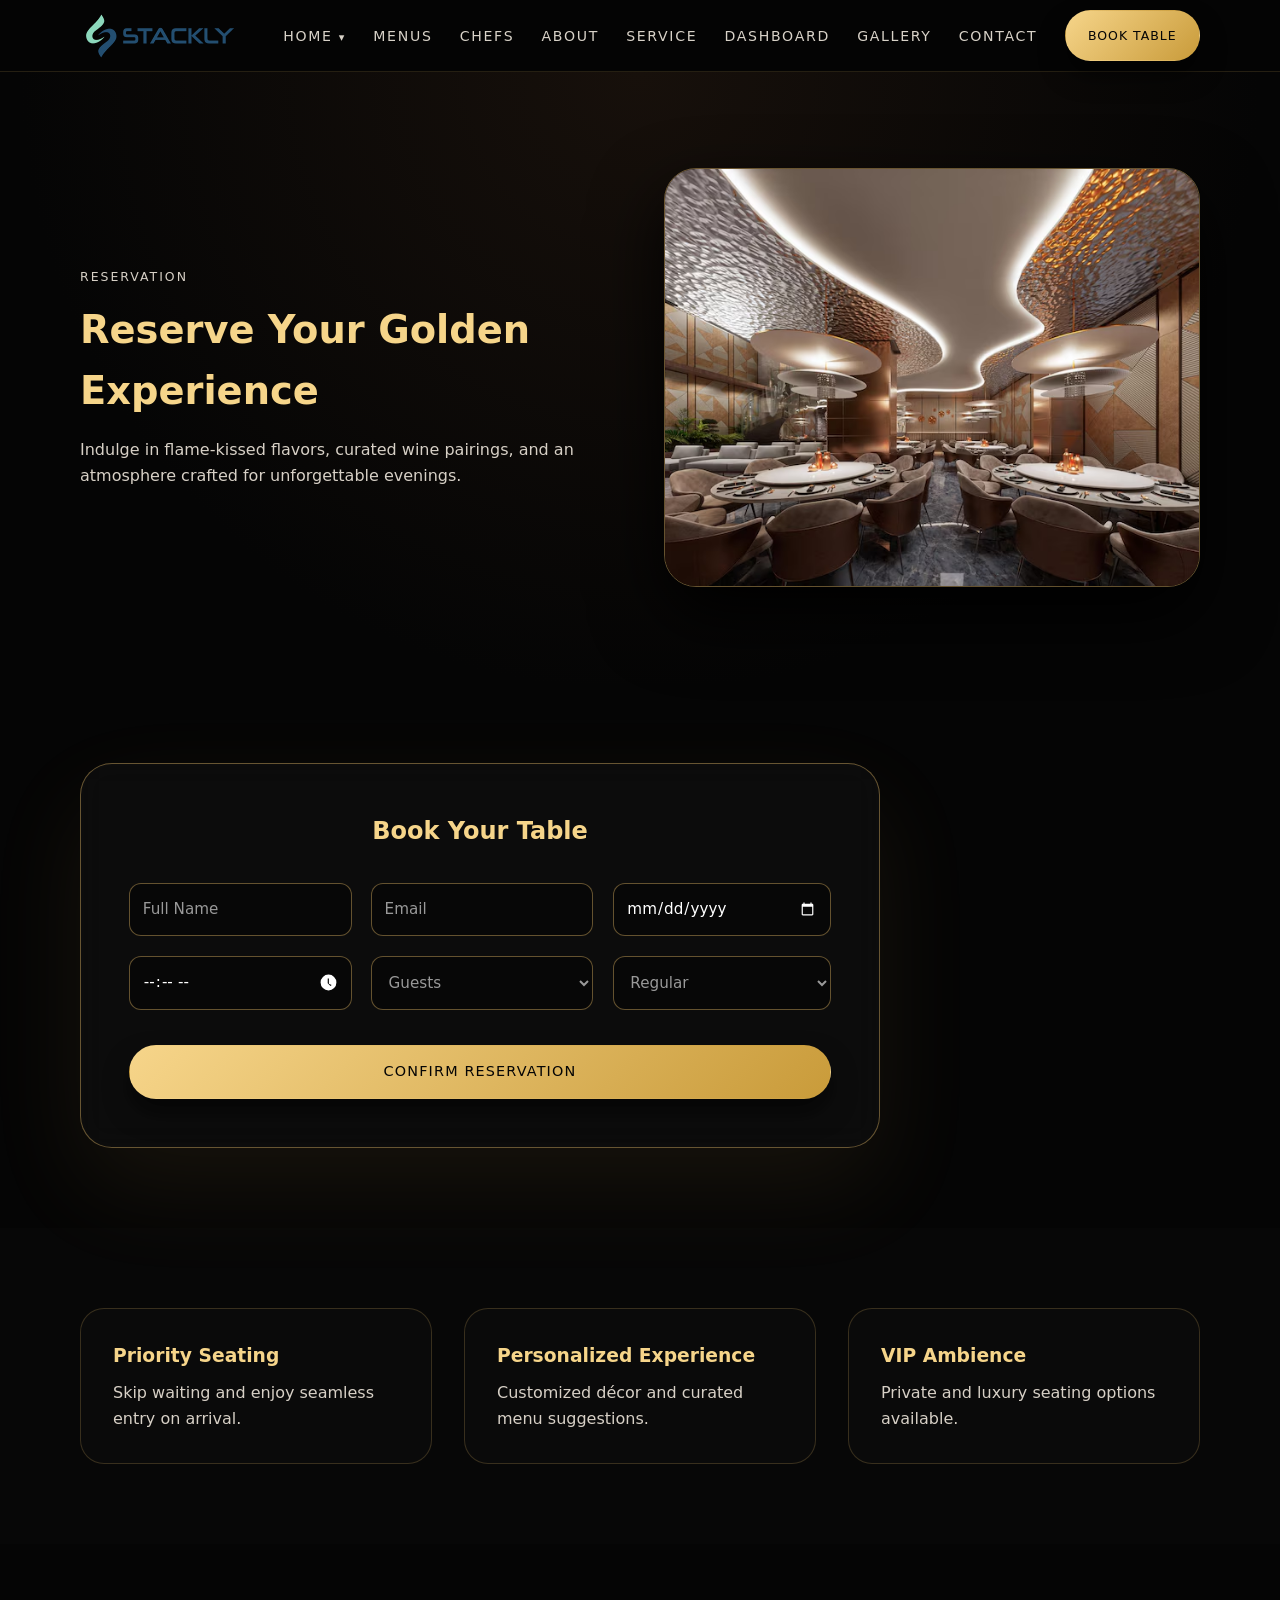
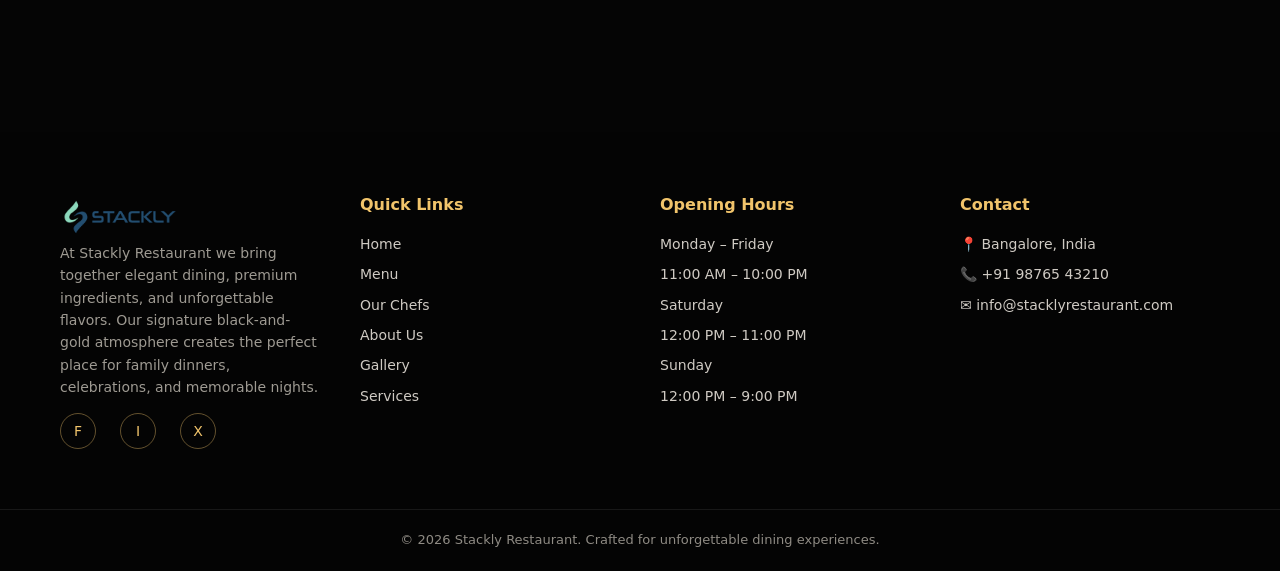
<file: table.html>
<!DOCTYPE html>
<html lang="en">
<head>
  <meta charset="UTF-8" />
  <meta name="viewport" content="width=device-width, initial-scale=1.0" />
  <title>Stackly Restaurant | Reservation</title>
  <link rel="stylesheet" href="css/reset.css" />
  <link rel="stylesheet" href="css/global.css" />
  <link rel="stylesheet" href="css/table.css" />
  <link rel="stylesheet" href="css/animations.css" />
  <link rel="stylesheet" href="css/responsive.css" />
</head>
<body>
  <header class="sr-header">
    <div class="sr-container sr-header-inner">
    <a href="index.html" class="sr-logo">
       <img src="assets/stack logo.png" alt="Stackly Restaurant">
      </a>
      <button class="sr-nav-toggle" aria-label="Toggle navigation">
        <span></span>
        <span></span>
        <span></span>
      </button>
      <nav class="sr-nav">
        <ul class="sr-nav-list">
          <li class="sr-nav-item sr-nav-dropdown">
            <a href="index.html" class="sr-nav-link sr-dropdown-toggle">
              Home
              <span class="sr-dropdown-icon">▾</span>
            </a>
            <ul class="sr-dropdown-menu">
              <li><a href="home2.html" class="sr-dropdown-link">Home2 </a></li>
            </ul>
          </li>
          <li class="sr-nav-item"><a href="menus.html" class="sr-nav-link">Menus</a></li>
          <li class="sr-nav-item"><a href="chefs.html" class="sr-nav-link">Chefs</a></li>
          <li class="sr-nav-item"><a href="about.html" class="sr-nav-link">About</a></li>
          <li class="sr-nav-item"><a href="service.html" class="sr-nav-link">Service</a></li>
          <li class="sr-nav-item"><a href="dashboard.html" class="sr-nav-link">Dashboard</a></li>
          <li class="sr-nav-item"><a href="gallery.html" class="sr-nav-link">Gallery</a></li>
          <li class="sr-nav-item"><a href="contact.html" class="sr-nav-link">Contact</a></li>
          <li class="sr-nav-item"><a href="table.html" class="sr-button sr-button-gold sr-nav-cta">Book Table</a></li>
        </ul>
      </nav>
    </div>
  </header>




<main>

  <!-- 1️⃣ HERO SPLIT SECTION -->
  <section class="sr-book-hero">
    <div class="sr-container sr-book-hero-grid">
      
      <div class="sr-book-hero-text">
        <p class="sr-section-label">Reservation</p>
        <h1>Reserve Your Golden Experience</h1>
        <p>
          Indulge in flame-kissed flavors, curated wine pairings,
          and an atmosphere crafted for unforgettable evenings.
        </p>
      </div>

      <div class="sr-book-hero-image">
        <img src="assets/dining2.avif" alt="Luxury Dining">
      </div>

    </div>
  </section>

  <!-- 2️⃣ FLOATING GLASS BOOKING CARD -->
  <section class="sr-book-form-section">
    <div class="sr-container">
      <div class="sr-book-card">
        <h2>Book Your Table</h2>
        <form id="reservationForm" class="sr-book-form">
          <input type="text" id="guestName" placeholder="Full Name" required>
          <input type="email" id="guestEmail" placeholder="Email" required>
          <input type="date" id="reservationDate" required>
          <input type="time" id="reservationTime" required>

          <select id="guestCount" required>
            <option value="">Guests</option>
            <option>1</option>
            <option>2</option>
            <option>4</option>
            <option>6</option>
            <option>8+</option>
          </select>

          <select id="occasion">
            <option>Regular</option>
            <option>Birthday</option>
            <option>Anniversary</option>
            <option>Corporate</option>
          </select>

          <button type="submit" class="sr-button sr-button-gold">
            Confirm Reservation
          </button>

        </form>
      </div>
    </div>
  </section>

  <!-- 3️⃣ WHY RESERVE SECTION -->
  <section class="sr-book-why">
    <div class="sr-container sr-book-why-grid">

      <div class="sr-why-box">
        <h3>Priority Seating</h3>
        <p>Skip waiting and enjoy seamless entry on arrival.</p>
      </div>

      <div class="sr-why-box">
        <h3>Personalized Experience</h3>
        <p>Customized décor and curated menu suggestions.</p>
      </div>

      <div class="sr-why-box">
        <h3>VIP Ambience</h3>
        <p>Private and luxury seating options available.</p>
      </div>

    </div>
  </section>

  <!-- 4️⃣ CONFIRMATION SECTION -->
  <section class="sr-book-confirmation">
    <div class="sr-container">
      <div id="confirmationMessage" class="sr-confirmation-box"></div>
    </div>
  </section>
    

</main>
<footer class="sr-footer">

  <div class="sr-footer-container">

    <!-- Brand -->
    <div class="sr-footer-brand">
     <a href="index.html" class="sr-footer-logo">
      <img src="assets/stack logo.png" alt="Stackly Restaurant">
    </a>

      <p>
        At Stackly Restaurant we bring together elegant dining,
        premium ingredients, and unforgettable flavors. Our
        signature black-and-gold atmosphere creates the perfect
        place for family dinners, celebrations, and memorable
        nights.
      </p>

      <div class="sr-footer-social">
  <a href="404.html" class="sr-social-icon">F</a>
  <a href="404.html" class="sr-social-icon">I</a>
  <a href="404.html" class="sr-social-icon">X</a>
</div>
    </div>

    <!-- Quick Links -->
    <div class="sr-footer-column">
      <h3>Quick Links</h3>
      <ul>
        <li><a href="index.html">Home</a></li>
        <li><a href="menus.html">Menu</a></li>
        <li><a href="chefs.html">Our Chefs</a></li>
        <li><a href="about.html">About Us</a></li>
        <li><a href="gallery.html">Gallery</a></li>
        <li><a href="service.html">Services</a></li>
      </ul>
    </div>

    <!-- Opening Hours -->
    <div class="sr-footer-column">
      <h3>Opening Hours</h3>
      <ul>
        <li>Monday – Friday</li>
        <li>11:00 AM – 10:00 PM</li>
        <li>Saturday</li>
        <li>12:00 PM – 11:00 PM</li>
        <li>Sunday</li>
        <li>12:00 PM – 9:00 PM</li>
      </ul>
    </div>

    <!-- Contact -->
    <div class="sr-footer-column">
      <h3>Contact</h3>
      <ul>
        <li>📍 Bangalore, India</li>
        <li>📞 +91 98765 43210</li>
        <li>✉ info@stacklyrestaurant.com</li>
      </ul>
    </div>

   

  </div>

  <div class="sr-footer-bottom">
    <p>© 2026 Stackly Restaurant. Crafted for unforgettable dining experiences.</p>
  </div>

</footer>

<script src="js/main.js"></script>
<script src="js/book.js"></script>
</body>
</html>
</file>
<file: css/global.css>
:root{
  --header-height: 72px;
}

body {
  font-family: system-ui, -apple-system, BlinkMacSystemFont, "Segoe UI", sans-serif;
  background: #050505;
  color: #f8f5f0;
  line-height: 1.6;
  padding-top: var(--header-height);
}

.sr-container {
  width: min(1120px, 100% - 3rem);
  margin-inline: auto;
}

.sr-section {
  padding: 5rem 0;
}

.sr-section-label {
  text-transform: uppercase;
  letter-spacing: 0.16em;
  font-size: 0.78rem;
  color: #f1c46b;
  margin-bottom: 0.75rem;
}

.sr-section-heading {
  text-align: center;
  max-width: 640px;
  margin: 0 auto 3rem;
}

.sr-section-heading h2 {
  font-size: clamp(2rem, 3vw, 2.4rem);
  margin-bottom: 0.75rem;
}

h1,
h2,
h3 {
  font-weight: 600;
}

.sr-list {
  margin-top: 1rem;
}

.sr-list li {
  position: relative;
  padding-left: 1.3rem;
  margin-bottom: 0.6rem;
  color: #d6d2cb;
}

.sr-list li::before {
  content: "";
  position: absolute;
  left: 0;
  top: 0.55rem;
  width: 0.55rem;
  height: 0.55rem;
  border-radius: 999px;
  background: linear-gradient(135deg, #f6d58a, #c99b3a);
}

.sr-grid-2 {
  display: grid;
  grid-template-columns: repeat(2, minmax(0, 1fr));
  gap: 3rem;
  align-items: center;
}

.sr-grid-3 {
  display: grid;
  grid-template-columns: repeat(3, minmax(0, 1fr));
  gap: 2.5rem;
}

.sr-button {
  display: inline-flex;
  align-items: center;
  justify-content: center;
  gap: 0.5rem;
  padding: 0.9rem 1.9rem;
  border-radius: 999px;
  border: 1px solid transparent;
  font-size: 0.9rem;
  letter-spacing: 0.08em;
  text-transform: uppercase;
  cursor: pointer;
  transition: transform 0.25s ease, box-shadow 0.25s ease, background 0.25s ease,
    color 0.25s ease, border-color 0.25s ease;
}

.sr-button-gold {
  background: linear-gradient(135deg, #f6d58a, #c99b3a);
  color: #050505;
  box-shadow: 0 14px 25px rgba(0, 0, 0, 0.55);
}

.sr-button-gold:hover {
  transform: translateY(-2px);
  box-shadow: 0 18px 35px rgba(0, 0, 0, 0.7);
}

.sr-button-outline {
  border-color: #f1c46b;
  color: #f1c46b;
  background: transparent;
}

.sr-button-outline:hover {
  background: #f1c46b;
  color: #050505;
}

.sr-button-full {
  width: 100%;
}

.sr-link {
  display: inline-flex;
  align-items: center;
  gap: 0.25rem;
  font-size: 0.9rem;
  color: #f6d58a;
}

.sr-link:hover {
  text-decoration: underline;
}

.sr-header {
  position: fixed;
  top: 0;
  left: 0;
  right: 0;
  z-index: 9999;
  height: var(--header-height);
  background: rgba(5, 5, 5, 0.96);
  backdrop-filter: blur(14px);
  border-bottom: 1px solid rgba(241, 196, 107, 0.14);
}

.sr-header-inner {
  display: flex;
  align-items: center;
  justify-content: space-between;
  height: 100%;
  padding-block: 0; /* handled by header height */
}

.sr-logo {
  display: inline-flex;
  flex-direction: column;
  line-height: 1.1;
  letter-spacing: 0.18em;
  text-transform: uppercase;
}

.sr-logo-main {
  font-size: 0.9rem;
  font-weight: 700;
}

.sr-logo-sub {
  font-size: 0.7rem;
  color: #f1c46b;
}

.sr-nav {
  display: flex;
  align-items: center;
}

.sr-nav-list {
  display: flex;
  align-items: center;
  gap: 1.7rem;
}

.sr-nav-link {
  font-size: 0.88rem;
  letter-spacing: 0.12em;
  text-transform: uppercase;
  color: #d8d2c8;
  position: relative;
}

.sr-nav-link::after {
  content: "";
  position: absolute;
  inset-inline: 0;
  bottom: -0.3rem;
  height: 2px;
  border-radius: 999px;
  background: linear-gradient(90deg, #f6d58a, #c99b3a);
  transform: scaleX(0);
  transform-origin: center;
  transition: transform 0.2s ease-out;
}

.sr-nav-link:hover::after {
  transform: scaleX(1);
}

.sr-nav-cta {
  font-size: 0.78rem;
  padding-inline: 1.4rem;
}

.sr-nav-toggle {
  display: none;
  flex-direction: column;
  justify-content: center;
  gap: 0.32rem;
  width: 2.4rem;
  height: 2.4rem;
  border-radius: 999px;
  border: 1px solid rgba(241, 196, 107, 0.5);
  background: rgba(5, 5, 5, 0.9);
  cursor: pointer;
}

.sr-nav-toggle span {
  display: block;
  height: 2px;
  width: 1.2rem;
  border-radius: 999px;
  background: #f1c46b;
}

.sr-nav-dropdown {
  position: relative;
}

.sr-dropdown-toggle {
  background: none;
  border: none;
  padding: 0;
}

.sr-dropdown-icon {
  font-size: 0.7rem;
}

.sr-dropdown-menu {
  position: absolute;
  inset-block-start: calc(100% + 0.5rem);
  inset-inline-start: 0;
  min-width: 11rem;
  border-radius: 0.8rem;
  padding: 0.4rem 0.2rem;
  background: #0d0d0d;
  border: 1px solid rgba(241, 196, 107, 0.4);
  box-shadow: 0 18px 40px rgba(0, 0, 0, 0.8);
  opacity: 0;
  transform: translateY(6px);
  pointer-events: none;
  transition: opacity 0.16s ease-out, transform 0.16s ease-out;
}

.sr-dropdown-menu-open {
  opacity: 1;
  transform: translateY(0);
  pointer-events: auto;
}

.sr-dropdown-link {
  display: block;
  padding: 0.55rem 0.9rem;
  border-radius: 0.5rem;
  font-size: 0.85rem;
  color: #e3dfd6;
}

.sr-dropdown-link:hover {
  background: rgba(241, 196, 107, 0.12);
}

.sr-form {
  background: #050505;
  border-radius: 1.5rem;
  padding: 1.8rem 1.9rem;
  box-shadow: 0 18px 45px rgba(0, 0, 0, 0.85);
  border: 1px solid rgba(241, 196, 107, 0.25);
}

.sr-form-row {
  display: grid;
  grid-template-columns: repeat(3, minmax(0, 1fr));
  gap: 1rem;
}

.sr-form-group {
  margin-bottom: 1.1rem;
}

.sr-form-group label {
  display: block;
  margin-bottom: 0.35rem;
  font-size: 0.8rem;
  letter-spacing: 0.12em;
  text-transform: uppercase;
  color: #f1c46b;
}

.sr-form input,
.sr-form select,
.sr-form textarea {
  width: 100%;
  border-radius: 0.9rem;
  border: 1px solid rgba(255, 255, 255, 0.08);
  background: rgba(15, 15, 15, 0.95);
  color: #f8f5f0;
  padding: 0.7rem 0.9rem;
}

.sr-form input:focus,
.sr-form select:focus,
.sr-form textarea:focus {
  outline: none;
  border-color: rgba(241, 196, 107, 0.7);
}

.sr-form-success {
  margin-top: 0.8rem;
  font-size: 0.85rem;
  color: #8adf99;
}


.sr-footer{
  background:#040404;
  color:#cfcac3;
  margin-top:60px;
}

.sr-footer-container{
  max-width:1200px;
  margin:auto;
  padding:60px 20px;
  display:grid;
  grid-template-columns:repeat(auto-fit,minmax(220px,1fr));
  gap:40px;
  align-items: start;
}

/* Logo */

.sr-footer-logo{
  margin-bottom:15px;
}

.sr-footer-logo img {
  max-width: 120px;
  height: auto;
}

.sr-logo-main{
  font-size:20px;
  font-weight:700;
  color:#f1c46b;
}

.sr-logo-sub{
  display:block;
  font-size:10px;
  letter-spacing:3px;
  color:#9b968d;
}

/* Brand */

.sr-footer-brand {
  text-align: left;
}

.sr-footer-brand p{
  font-size:14px;
  line-height:1.6;
  color:#9e9a92;
  margin-bottom:15px;
}

/* Social */

.sr-footer-social a{
  margin-right:12px;
  text-decoration:none;
  color:#cfcac3;
  font-size:14px;
  transition:0.3s;
}

.sr-footer-social a:hover{
  color:#f1c46b;
}

/* Columns */

.sr-footer-column h3{
  color:#f1c46b;
  margin-bottom:15px;
  font-size:16px;
}

.sr-footer-column ul{
  list-style:none;
  padding:0;
}

.sr-footer-column ul li{
  margin-bottom:8px;
  font-size:14px;
}

.sr-footer-column ul li a{
  text-decoration:none;
  color:#cfcac3;
  transition:0.3s;
}

.sr-footer-column ul li a:hover{
  color:#f1c46b;
}

/* Newsletter */

.sr-footer-form{
  display:flex;
  gap:10px;
  margin-top:10px;
}

.sr-footer-form input{
  flex:1;
  padding:8px 12px;
  border:1px solid rgba(241,196,107,0.4);
  background:transparent;
  color:white;
  border-radius:4px;
}

.sr-footer-form button{
  padding:8px 16px;
  border:none;
  background:#f1c46b;
  color:#040404;
  font-weight:600;
  cursor:pointer;
  border-radius:4px;
}

.sr-footer-form button:hover{
  background:#d4a94e;
}

/* Bottom */

.sr-footer-bottom{
  border-top:1px solid rgba(255,255,255,0.08);
  text-align:center;
  padding:20px;
  font-size:13px;
  color:#8f8b84;
}


.sr-footer-social{
  display:flex;
  gap:12px;
  margin-top:15px;
}

.sr-footer-social a{
  width:36px;
  height:36px;
  display:flex;
  align-items:center;
  justify-content:center;
  border-radius:50%;
  border:1px solid rgba(241,196,107,0.4);
  color:#f1c46b;
  text-decoration:none;
  transition:0.3s;
}

.sr-footer-social a:hover{
  background:#f1c46b;
  color:#040404;
  transform:translateY(-3px);
}
/* Logo container */
.sr-logo{
  display: flex;
  align-items: center;
}

/* Logo image */
.sr-logo img{
  width: 160px;        /* desktop size */
  height: auto;
  object-fit: contain;
}

/* Tablet view */
@media (max-width: 992px){
  .sr-logo img{
    width: 140px;
  }
}

/* Mobile view */
@media (max-width: 600px){
  .sr-logo img{
    width: 120px;
  }
}
</file>
<file: css/table.css>
/* HERO SPLIT */
.sr-nav-dropdown{
  position: relative;
}

.sr-dropdown-menu{
  position: absolute;
  top: 100%;
  left: 0;
  background: #111;
  border-radius: 6px;
  padding: 10px 0;

  opacity: 0;
  visibility: hidden;
  transform: translateY(10px);

  transition: opacity 0.3s ease, transform 0.3s ease;
  z-index: 999;
}

.sr-dropdown-menu li{
  list-style: none;
}

.sr-dropdown-menu a{
  display: block;
  padding: 10px 20px;
  color: white;
  text-decoration: none;
}

.sr-dropdown-menu a:hover{
  background: #222;
}

.sr-nav-dropdown:hover .sr-dropdown-menu{
  opacity: 1;
  visibility: visible;
  transform: translateY(0);
}

.sr-book-hero {
  background: radial-gradient(circle at top, #17100b, #050505 70%);
  padding: 6rem 0;
}

.sr-book-hero-grid {
  display: grid;
  grid-template-columns: 1fr 1fr;
  gap: 3rem;
  align-items: center;
}

.sr-book-hero-text h1 {
  color: #f6d58a;
  font-size: clamp(2rem,3vw,3rem);
  margin-bottom: 1rem;
}

.sr-book-hero-text p {
  color: #d7d0c6;
}

.sr-book-hero-image img {
  width: 100%;
  border-radius: 2rem;
  border: 1px solid rgba(241,196,107,0.4);
  box-shadow: 0 30px 70px rgba(0,0,0,0.95);
  transition: transform 0.6s ease;
}

.sr-book-hero-image:hover img {
  transform: scale(1.05);
}

/* FLOATING GLASS CARD */
.sr-book-form-section {
  background: #050505;
  padding: 5rem 0;
  display: flex;
  justify-content: center;
}

.sr-book-card {
  max-width: 800px;
  padding: 3rem;
  border-radius: 2rem;
  background: rgba(255,255,255,0.03);
  backdrop-filter: blur(15px);
  border: 1px solid rgba(241,196,107,0.4);
  box-shadow: 0 40px 100px rgba(241,196,107,0.08);
}

.sr-book-card h2 {
  color: #f6d58a;
  margin-bottom: 2rem;
  text-align: center;
}

.sr-book-form {
  display: grid;
  grid-template-columns: repeat(3, 1fr);
  gap: 1.2rem;
}

.sr-book-form input,
.sr-book-form select {
  padding: 0.8rem;
  background: #070707;
  border: 1px solid rgba(241,196,107,0.4);
  color: #fff;
  border-radius: 12px;
  font-size: 0.95rem;
  caret-color: #f6d58a;
}

.sr-book-form input[type="time"],
.sr-book-form input[type="date"] {
  color-scheme: dark;
  color: #fff;
}

.sr-book-form input::placeholder,
.sr-book-form select {
  color: #999;
}

/* remove native indicator and use custom white clock */
.sr-book-form input[type="time"] {
  -webkit-appearance: none;
  appearance: none;
  background-image: url("data:image/svg+xml,%3Csvg xmlns='http://www.w3.org/2000/svg' viewBox='0 0 24 24' fill='white'%3E%3Cpath d='M12 2a10 10 0 1 0 10 10A10.011 10.011 0 0 0 12 2Zm.5 11.59L16 15l-1.5 1.5L11 13V7h1.5Z'/%3E%3C/svg%3E");
  background-repeat: no-repeat;
  background-position: right 0.8rem center;
  background-size: 1.2rem 1.2rem;
  padding-right: 2rem;
}

/* hide default picker icon which can overlay custom one */
.sr-book-form input[type="time"]::-webkit-calendar-picker-indicator {
  display: none;
}

/* WebKit internal text color for time/date inputs */
.sr-book-form input[type="time"]::-webkit-datetime-edit-text,
.sr-book-form input[type="time"]::-webkit-datetime-edit-ampm-field,
.sr-book-form input[type="date"]::-webkit-datetime-edit-text {
  color: #fff;
}

.sr-book-form button {
  grid-column: span 3;
  margin-top: 1rem;
}

/* WHY SECTION */
.sr-book-why {
  background: #070707;
  padding: 5rem 0;
}

.sr-book-why-grid {
  display: grid;
  grid-template-columns: repeat(3,1fr);
  gap: 2rem;
}

.sr-why-box {
  padding: 2rem;
  border-radius: 1.5rem;
  background: #0a0a0a;
  border: 1px solid rgba(241,196,107,0.2);
  transition: all 0.4s ease;
}

.sr-why-box:hover {
  transform: translateY(-8px);
  border-color: rgba(241,196,107,0.6);
  box-shadow: 0 25px 60px rgba(241,196,107,0.15);
}

.sr-why-box h3 {
  color: #f6d58a;
  margin-bottom: 0.6rem;
}

.sr-why-box p {
  color: #d7d0c6;
}

/* CONFIRMATION */
.sr-book-confirmation {
  background: #050505;
  padding: 4rem 0;
  text-align: center;
}

.sr-confirmation-box {
  display: none;
  padding: 2rem;
  border-radius: 2rem;
  background: linear-gradient(135deg,#f6d58a,#c99b3a);
  color: #000;
  font-weight: 600;
}

/* RESPONSIVE */
@media(max-width:992px){
  .sr-book-hero-grid,
  .sr-book-why-grid {
    grid-template-columns: 1fr;
  }

  .sr-book-form {
    grid-template-columns: repeat(2, 1fr);
  }

  .sr-book-form button {
    grid-column: span 2;
  }
}

@media(max-width:680px){
  .sr-book-form {
    grid-template-columns: 1fr;
  }

  .sr-book-form button {
    grid-column: span 1;
  }
}
</file>
<file: css/animations.css>
.sr-fade-up,
.sr-fade-left,
.sr-fade-right,
.sr-zoom-in,
.sr-float-in {
  opacity: 0;
  transform: translateY(18px);
  transition: opacity 0.7s ease-out, transform 0.7s ease-out;
}

.sr-fade-left {
  transform: translateX(-24px);
}

.sr-fade-right {
  transform: translateX(24px);
}

.sr-zoom-in {
  transform: scale(0.94);
}

.sr-float-in {
  transform: translateY(26px);
}

.sr-animate-visible {
  opacity: 1 !important;
  transform: none !important;
}

@keyframes sr-bounce {
  0%,
  100% {
    transform: translateY(0);
  }
  50% {
    transform: translateY(-4px);
  }
}

.sr-nav-cta:hover {
  animation: sr-bounce 0.8s ease-in-out infinite;
}
</file>
<file: css/responsive.css>
@media (max-width: 992px) {
  .sr-header-inner {
    padding-block: 0.7rem;
  }

  .sr-nav-toggle {
    display: inline-flex;
  }

  .sr-nav {
    position: fixed;
    inset-block-start: var(--header-height);
    inset-inline: 0;
    inset-block-end: 0;
    width: 100%;
    height: calc(100vh - var(--header-height));
    border-radius: 0;
    background: rgba(5, 5, 5, 0.95);
    border: none;
    box-shadow: none;
    padding: 1rem 1.5rem;
    display: flex;
    flex-direction: column;
    transform: translateX(-100%);
    opacity: 1;
    pointer-events: none;
    transition: transform 0.3s ease-out;
    overflow-y: auto;
    z-index: 9998;
  }

  .sr-nav-open .sr-nav {
    transform: translateX(0);
    pointer-events: auto;
  }

  .sr-nav-list {
    flex-direction: column;
    align-items: flex-start;
  }

  .sr-nav-item {
    width: 100%;
  }

  .sr-nav-cta {
    width: 100%;
    justify-content: center;
    margin-top: 0.4rem;
  }

  .sr-dropdown-menu {
    position: static;
    margin-top: 0.4rem;
    box-shadow: none;
    opacity: 0;
    max-height: 0;
    overflow: hidden;
    transition: opacity 0.2s ease, max-height 0.2s ease;
  }

  .sr-dropdown-menu-open {
    opacity: 1;
    max-height: 500px;
  }

  .sr-hero-content {
    grid-template-columns: minmax(0, 1.1fr);
  }

  .sr-grid-2 {
    grid-template-columns: minmax(0, 1.1fr);
  }

  .sr-grid-3 {
    grid-template-columns: repeat(2, minmax(0, 1fr));
  }

  .sr-menu-grid {
    grid-template-columns: minmax(0, 1.1fr);
  }

  .sr-chef-grid {
    grid-template-columns: repeat(2, minmax(0, 1fr));
  }

  .sr-gallery-grid {
    grid-template-columns: repeat(2, minmax(0, 1fr));
  }

  .sr-hero-2 {
    grid-template-columns: minmax(0, 1.1fr);
  }

  .sr-events-grid {
    grid-template-columns: repeat(2, minmax(0, 1fr));
  }
}

@media (max-width: 680px) {
  .sr-container {
    width: min(1120px, 100% - 2rem);
  }

  .sr-section {
    padding: 3.5rem 0;
  }

  .sr-grid-3,
  .sr-chef-grid,
  .sr-gallery-grid,
  .sr-events-grid,
  .sr-tasting-grid {
    grid-template-columns: minmax(0, 1.1fr);
  }

  .sr-hero {
    padding-top: 5.2rem;
  }

  .sr-hero-card {
    margin-top: 2.3rem;
  }

  .sr-form-row {
    grid-template-columns: minmax(0, 1.1fr);
  }

  .sr-footer-container {
    padding: 40px 20px;
    gap: 30px;
  }

  .sr-footer-logo img {
    max-width: 100px;
  }

  .sr-logo-main {
    font-size: 18px;
  }

  .sr-logo-sub {
    font-size: 9px;
  }

  .sr-footer-inner {
    flex-direction: column;
  }

  .sr-footer-columns {
    flex-direction: column;
  }

  .sr-nav {
    inset-inline: 1rem;
  }
}

/* Prevent background scroll when mobile nav is open */
body.sr-nav-open {
  overflow: hidden !important;
}
</file>
